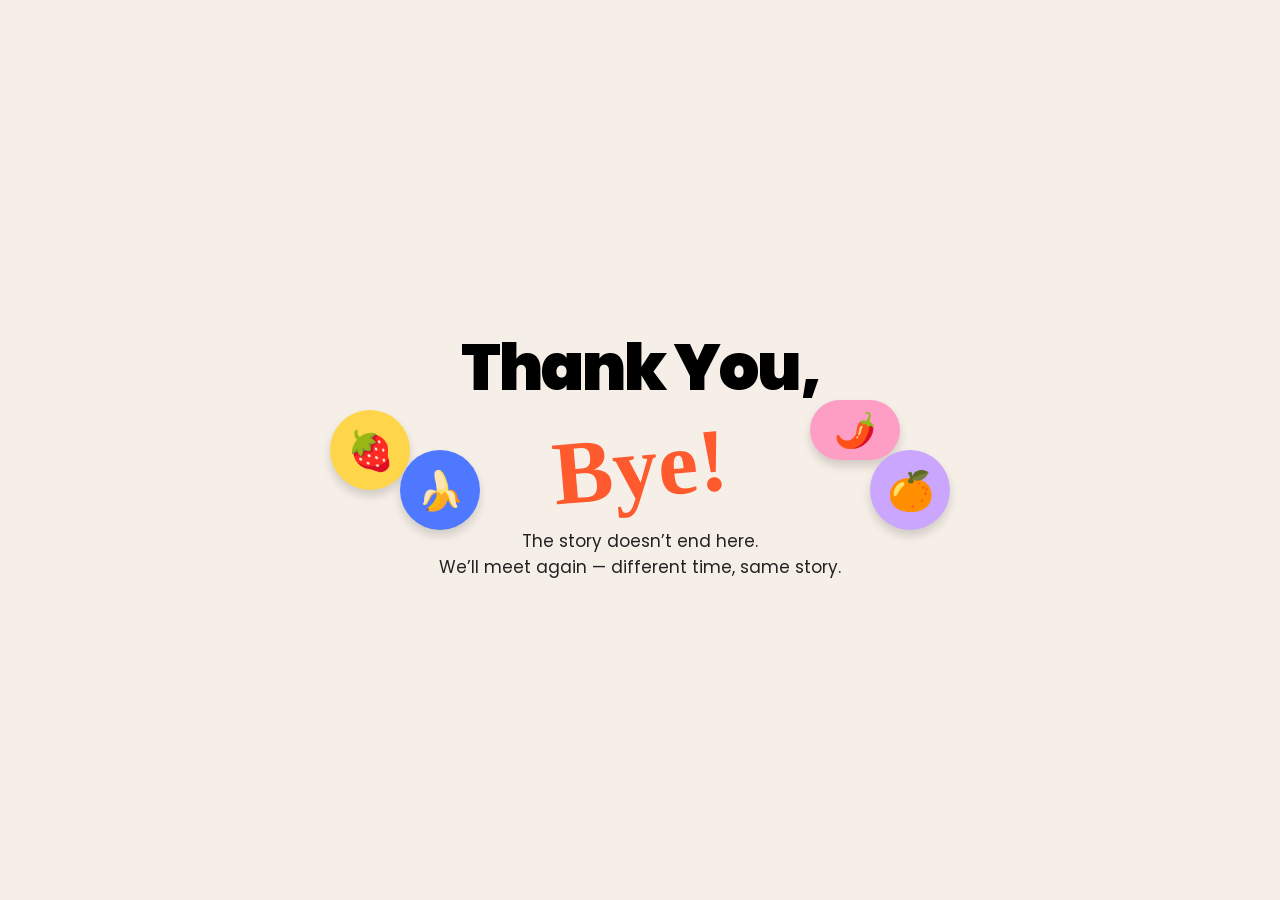
<file: thankyou.html>
<!DOCTYPE html>
<html lang="en">
<head>
<meta charset="UTF-8">
<meta name="viewport" content="width=device-width, initial-scale=1.0">

<link href="https://fonts.googleapis.com/css2?family=Poppins:wght@800;900&family=Lobster&display=swap" rel="stylesheet">

<title>Thank You</title>

<style>
body{
  margin:0;
  height:100vh;
  display:flex;
  justify-content:center;
  align-items:center;
  background:#f6efe8;
  font-family:'Poppins', sans-serif;
}

.container{
  position:relative;
  width:700px;
  text-align:center;
}

/* TEXT */
.title{
  font-size:64px;
  font-weight:900;
  color:#000;
  letter-spacing:-2px;
}

.bye{
 
  top: 100px;
  right:120px;
 font-family: 'Pacifico', cursive;
  font-weight: 900;
  font-size:90px;
  color:#ff5a2e;
  transform:rotate(-5deg);
}
  
.subtitle{
  margin-top:10px;
  font-size:17px;
  color:#222;
}

/* STICKERS */
.sticker{
  position:absolute;
  width:80px;
  height:80px;
  border-radius:50%;
  display:flex;
  justify-content:center;
  align-items:center;
  font-size:38px;
  box-shadow:0 6px 10px rgba(0,0,0,0.15);
  cursor:pointer;

  animation: float 3s ease-in-out infinite;
  transition: transform 0.25s ease, box-shadow 0.25s ease;
}

/* DIFFERENT SPEEDS (natural feel) */
.strawberry{ animation-delay:0s; }
.banana{ animation-delay:0.5s; }
.chili{ animation-delay:1s; }
.orange{ animation-delay:1.5s; }

/* FLOAT ANIMATION */
@keyframes float{
  0%   { transform: translateY(0px); }
  50%  { transform: translateY(-12px); }
  100% { transform: translateY(0px); }
}

/* HOVER EFFECT */
.sticker:hover{
  animation-play-state: paused;
  transform: translateY(-18px) scale(1.1) rotate(-8deg);
  box-shadow:0 18px 25px rgba(0,0,0,0.3);
}

/* POSITIONS */
.strawberry{
  left:40px;
  top:90px;
  background:#ffd54a;
}

.banana{
  left:110px;
  top:130px;
  background:#4e78ff;
}

.chili{
  left:520px;
  top:80px;
  width:90px;
  height:60px;
  border-radius:50px;
  background:#ff9ec5;
  font-size:34px;
}

.orange{
  right:40px;
  top:130px;
  background:#caa6ff;
}

</style>
</head>

<body>

<div class="container">

  <!-- stickers -->
  <div class="sticker strawberry">🍓</div>
  <div class="sticker banana">🍌</div>
  <div class="sticker chili">🌶️</div>
  <div class="sticker orange">🍊</div>

  <!-- text -->
  <div class="title">Thank You,</div>
  <div class="bye">Bye!</div>

  <div class="subtitle">
   The story doesn’t end here.<br>
    We’ll meet again — different time, same story.
  </div>

</div>

</body>
</html>
</file>
